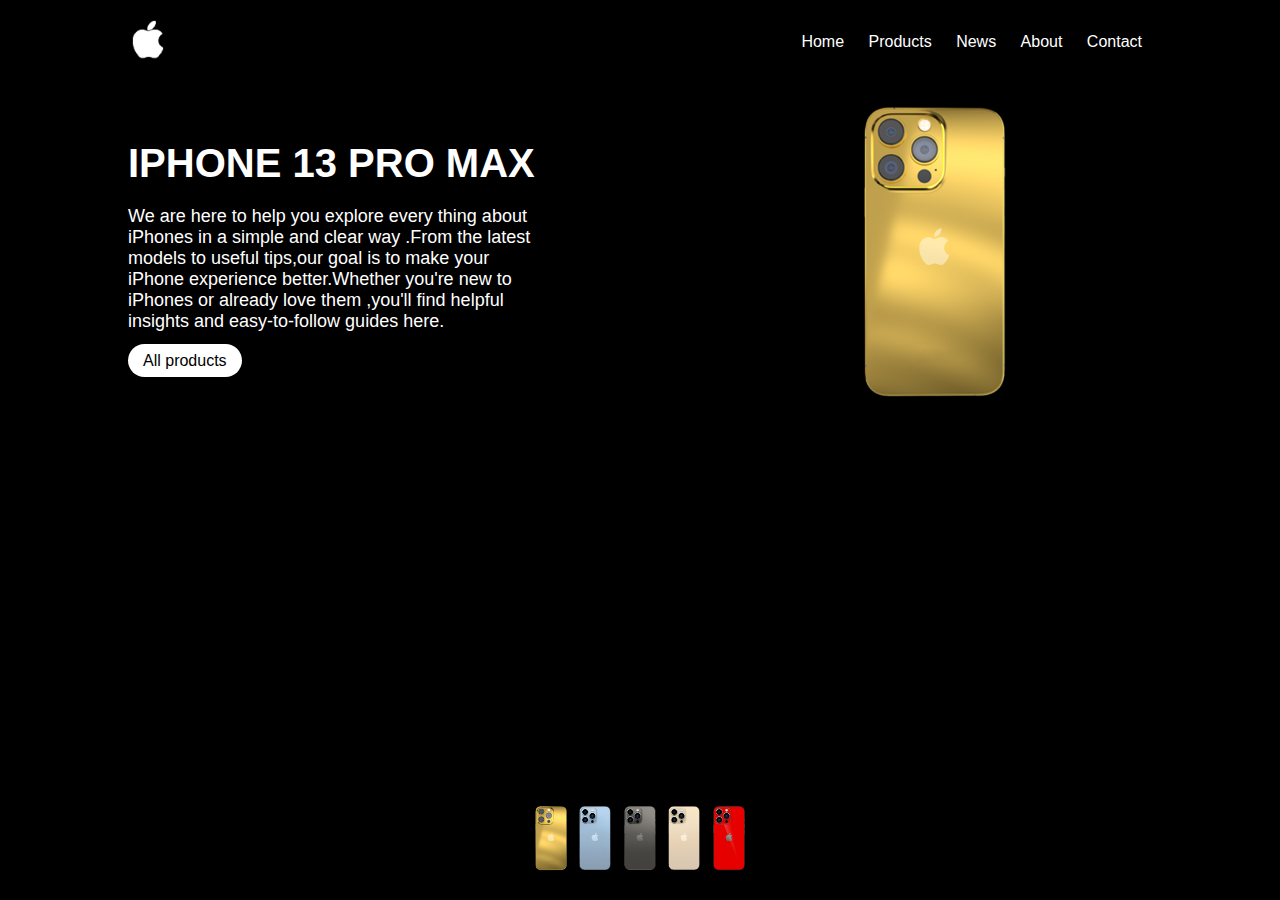
<file: index.html>
<!DOCTYPE html>
<html lang="en">
<head>
    <meta charset="UTF-8">
    <meta name="viewport" content="width=device-width, initial-scale=1.0">
    <link rel="stylesheet" href="menna.css">
    <title>Apple</title>
</head>
<body>
    <div class="container">
        <header>
            <a href="#"><img src="Images/logo.png" class="logo"></a>
            <ul>
                <li><a herf="#">Home</a></li>
                <li><a herf="#">Products</a></li>
                <li><a herf="#">News</a></li>
                <li><a herf="#">About</a></li>
                <li><a herf="#">Contact</a></li>

            </ul>

        </header>
        
        
        <div class="content">
            <div class="text">
                <h2>iphone 13 pro max</h2>
                <p>We are here to help you explore every thing about iPhones in a simple
                    and clear way .From the latest models to useful tips,our goal is to make 
                    your iPhone experience better.Whether you're new to iPhones or already love them
                    ,you'll find helpful insights and easy-to-follow guides here.
                </p>

                <a href="#">All products</a>
            </div>
            <div class="image">
               <img class ="img"src="Images/0.png">
            </div>
        </div>


       
        <div class="icon">
            <img onclick="phones(this.src); colors('rgb(0,0,0)')" src="Images/0.png">
            <img onclick="phones(this.src); colors('rgb(36,126,200)')" src="Images/1.png">
            <img onclick="phones(this.src); colors('rgb(30,30,30)')" src="Images/2.png">
            <img onclick="phones(this.src); colors('rgb(199,155,83)')" src="Images/3.png">
            <img onclick="phones(this.src); colors('rgb(200,37,37)')" src="Images/4.png">
        </div>
    </div>
    <script src="main.js"></script>
</body>
</html>
</file>
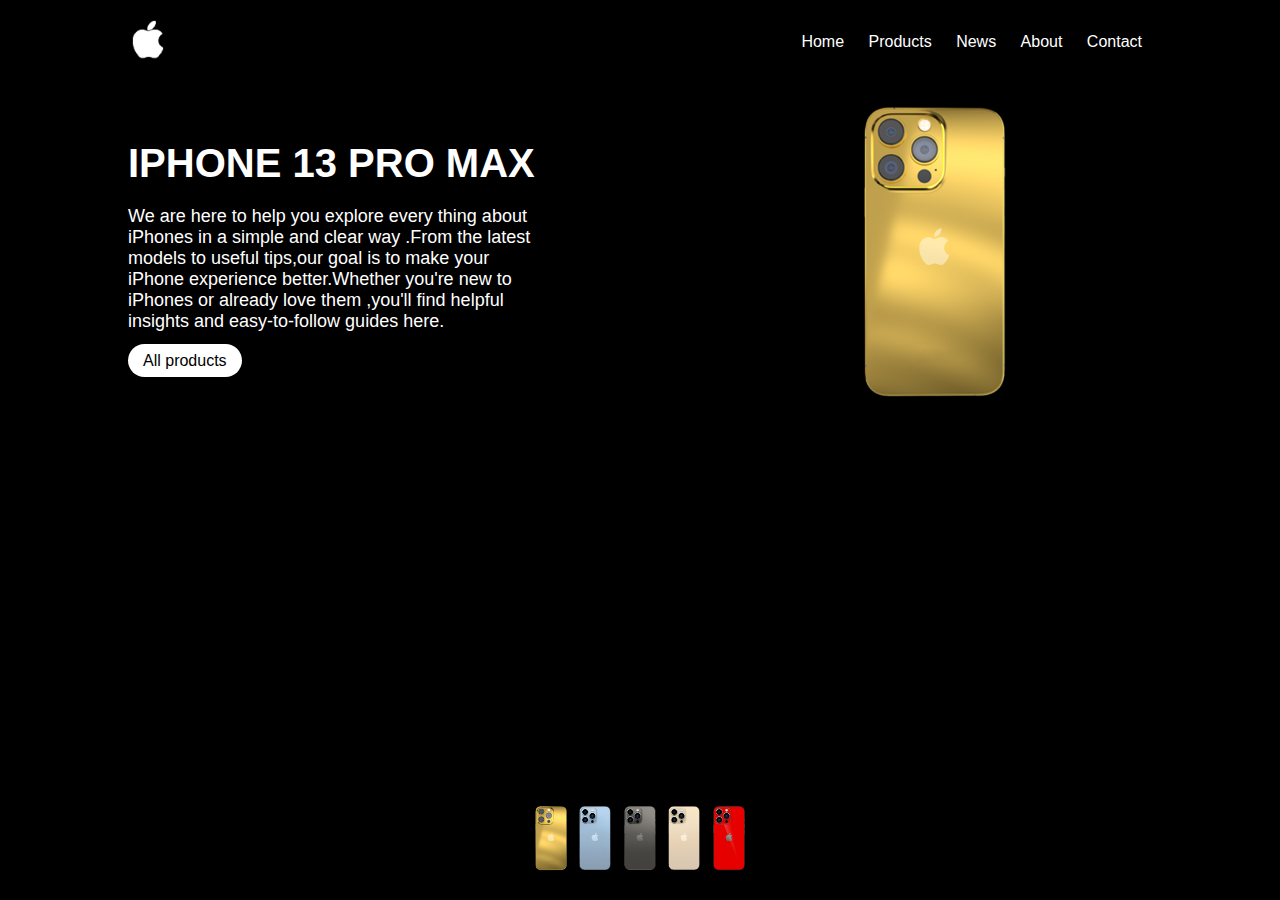
<file: idex.html>
<!DOCTYPE html>
<html lang="en">
<head>
    <meta charset="UTF-8">
    <meta name="viewport" content="width=device-width, initial-scale=1.0">
    <link rel="stylesheet" href="menna.css">
    <title>Apple</title>
</head>
<body>
    <div class="container">
        <header>
            <a href="#"><img src="Images/logo.png" class="logo"></a>
            <ul>
                <li><a herf="#">Home</a></li>
                <li><a herf="#">Products</a></li>
                <li><a herf="#">News</a></li>
                <li><a herf="#">About</a></li>
                <li><a herf="#">Contact</a></li>

            </ul>

        </header>
        
        
        <div class="content">
            <div class="text">
                <h2>iphone 13 pro max</h2>
                <p>We are here to help you explore every thing about iPhones in a simple
                    and clear way .From the latest models to useful tips,our goal is to make 
                    your iPhone experience better.Whether you're new to iPhones or already love them
                    ,you'll find helpful insights and easy-to-follow guides here.
                </p>

                <a href="#">All products</a>
            </div>
            <div class="image">
               <img class ="img"src="Images/0.png">
            </div>
        </div>


       
        <div class="icon">
            <img onclick="phones(this.src); colors('rgb(0,0,0)')" src="Images/0.png">
            <img onclick="phones(this.src); colors('rgb(36,126,200)')" src="Images/1.png">
            <img onclick="phones(this.src); colors('rgb(30,30,30)')" src="Images/2.png">
            <img onclick="phones(this.src); colors('rgb(199,155,83)')" src="Images/3.png">
            <img onclick="phones(this.src); colors('rgb(200,37,37)')" src="Images/4.png">
        </div>
    </div>
    <script src="main.js"></script>
</body>
</html>
</file>
<file: menna.css>
*{
    padding:0;
    margin:0;
    font-family: sans-serif;
}
.container{
    background: rgb(0, 0, 0);
    min-height: 100vh;
    width:100%;
    overflow: hidden;
   position: relative;
   
}
header{
    display: flex;
    justify-content:space-between;
    align-items: center;
    width:80%;
    margin: auto;
    padding:20px 0;

}
.logo{
    width:40px;

}
ul li{
    display: inline-block;
}
ul li a{
   
    color:#fff;
    text-decoration: none;
    margin:0 10px;

}
ul li a:hover{
    background: #fff;
    color: black;
    cursor: pointer;
    padding: 4px 10px;
   

}

.content{
    display:flex;
    justify-content: space-between;
    align-items: center;
    width: 80%;
    margin: auto;
}
.content .text{
    width: 40%;
    color: white;

}
.content .text h2{
    font-size: 40px;
    text-transform: uppercase;


}
.content .text p{
    font-size: 18px;
    margin: 20px 0;

}
.content .text a{
    text-decoration: none;
    background: #fff;
    color:rgb(0, 0, 0);
    padding:8px 15px;
    border-radius: 20px;
}
.content .image {
    width: 30%;
}
.content .image img{
    width:180px;
} 
.icon{
    position: absolute;
    bottom: 20px;
    left: 50%;
    transform: translateX(-50%);

}
.icon img{
    width: 40px;
    transition: 0.5s;
    cursor:pointer;
}
.icon img:hover{
    transform: scale(1.3);
}
</file>
